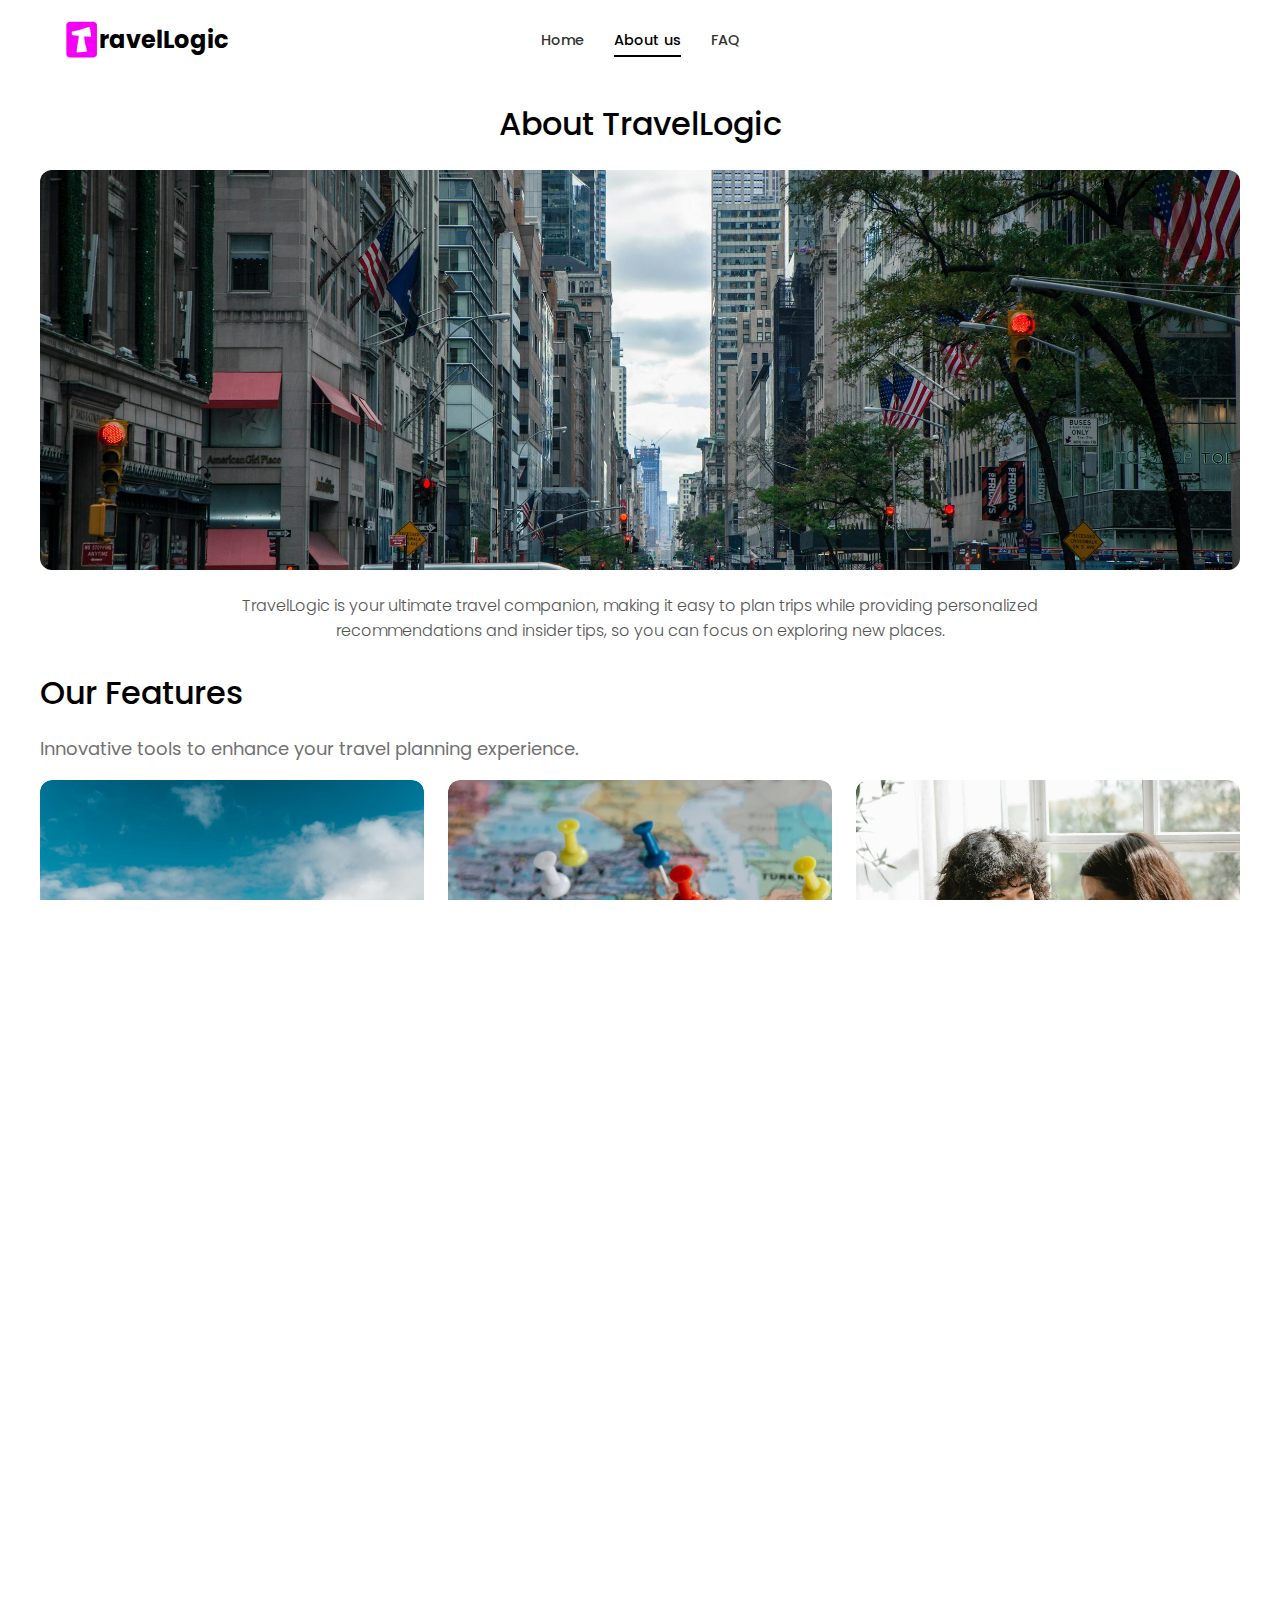
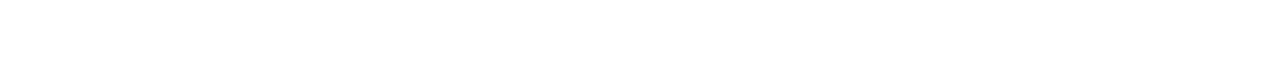
<file: AboutUs.html>
<!DOCTYPE html>
<html lang="en">
<head>
    <meta charset="UTF-8">
    <meta name="viewport" content="width=device-width, initial-scale=1.0">
    <title>About Us - TravelLogic</title>
    <link rel="stylesheet" href="https://fonts.googleapis.com/css2?family=Poppins:wght@300;400;500;600;700&display=swap">
    <link rel="stylesheet" href="https://fonts.googleapis.com/css2?family=Figtree:wght@300;400;500;600;700&display=swap">
    <link rel="stylesheet" href="https://fonts.googleapis.com/icon?family=Material+Icons">
    <link rel="stylesheet" href="css/Common.css">
    <link rel="stylesheet" href="css/AboutUs.css">
    
</head>
<body>
    <div class="wrapper">
        <header>
            <div class="logo-container">
                <img src="Logos/T.png" alt="Logo" class="logo-image">
                <div class="logo-text">ravelLogic</div>
            </div>
            <nav>
                <ul>
                    <li><a href="index.html">Home</a></li>
                    <li><a href="AboutUs.html" class="active">About us</a></li>
                    <li><a href="Faq.html">FAQ</a></li>
                </ul>
            </nav>
            <div class="hamburger" onclick="toggleMenu()">
                <div></div>
                <div></div>
                <div></div>
            </div>
        </header>
        <main>
            <section class="about">
                <h1>About TravelLogic</h1>
                <img src="assets/photos/about-us.jpeg" alt="Team Image" class="about-image">
                <p>TravelLogic is your ultimate travel companion, making it easy to plan trips while providing personalized recommendations and insider tips, so you can focus on exploring new places.
                </p>
            </section>
            
            <section class="discover-features">
                <h2>Our Features</h2>
                <p class="subtitle">Innovative tools to enhance your travel planning experience.</p>
                <div class="feature-grid">
                    <div class="feature-item">
                        <div class="feature-image-wrapper">
                            <img src="assets/photos/feature-item-planning.jpeg" alt="Planning" class="feature-image">
                        </div>
                        <div class="feature-content">
                            <h3>Effortless Planning</h3>
                            <p>Add places easily, including local hidden gems.</p>
                        </div>
                    </div>
                    <div class="feature-item">
                        <div class="feature-image-wrapper">
                            <img src="assets/photos/feature-item-routes.webp" alt="Route" class="feature-image">
                        </div>
                        <div class="feature-content">
                            <h3>Smart Route Optimization</h3>
                            <p>Optimize routes & diversify activities with our AI.</p>
                        </div>
                    </div>
                    <div class="feature-item">
                        <div class="feature-image-wrapper">
                            <img src="assets/photos/feature-item-sharing.webp" alt="Sharing" class="feature-image">
                        </div>
                        <div class="feature-content">
                            <h3>Seamless Sharing</h3>
                            <p>Share and collaborate on itineraries easily.</p>
                        </div>
                    </div>
                </div>
            </section>
            
            <section class="our-promise">
                <div class="promise-content">
                    <h2>Our Promise</h2>
                    <p>At TravelLogic, we're dedicated to making your travel planning seamless and exciting.</p>
                    <a href="mailto:yeelamisabellexiong@gmail.com,nzhong1112@gmail.com?subject=Interested%20in%20Exclusive%20Access&body=Hi%20TravelLogic%20Team,%0A%0AI%20am%20interested%20in%20gaining%20exclusive%20access%20to%20your%20app.%20Please%20let%20me%20know%20how%20I%20can%20get%20started.%0A%0ABest,%0A[Your%20Name]" class="btn-primary">Exclusive Access</a>
                </div>
                <div class="promise-image"></div>
            </section>
        </main>
        <footer>
            <p>&copy; 2024 TravelLogic. All rights reserved.</p>
        </footer>
    </div>
    <script src="js/Common.js"></script>
</body>
</html>
</file>
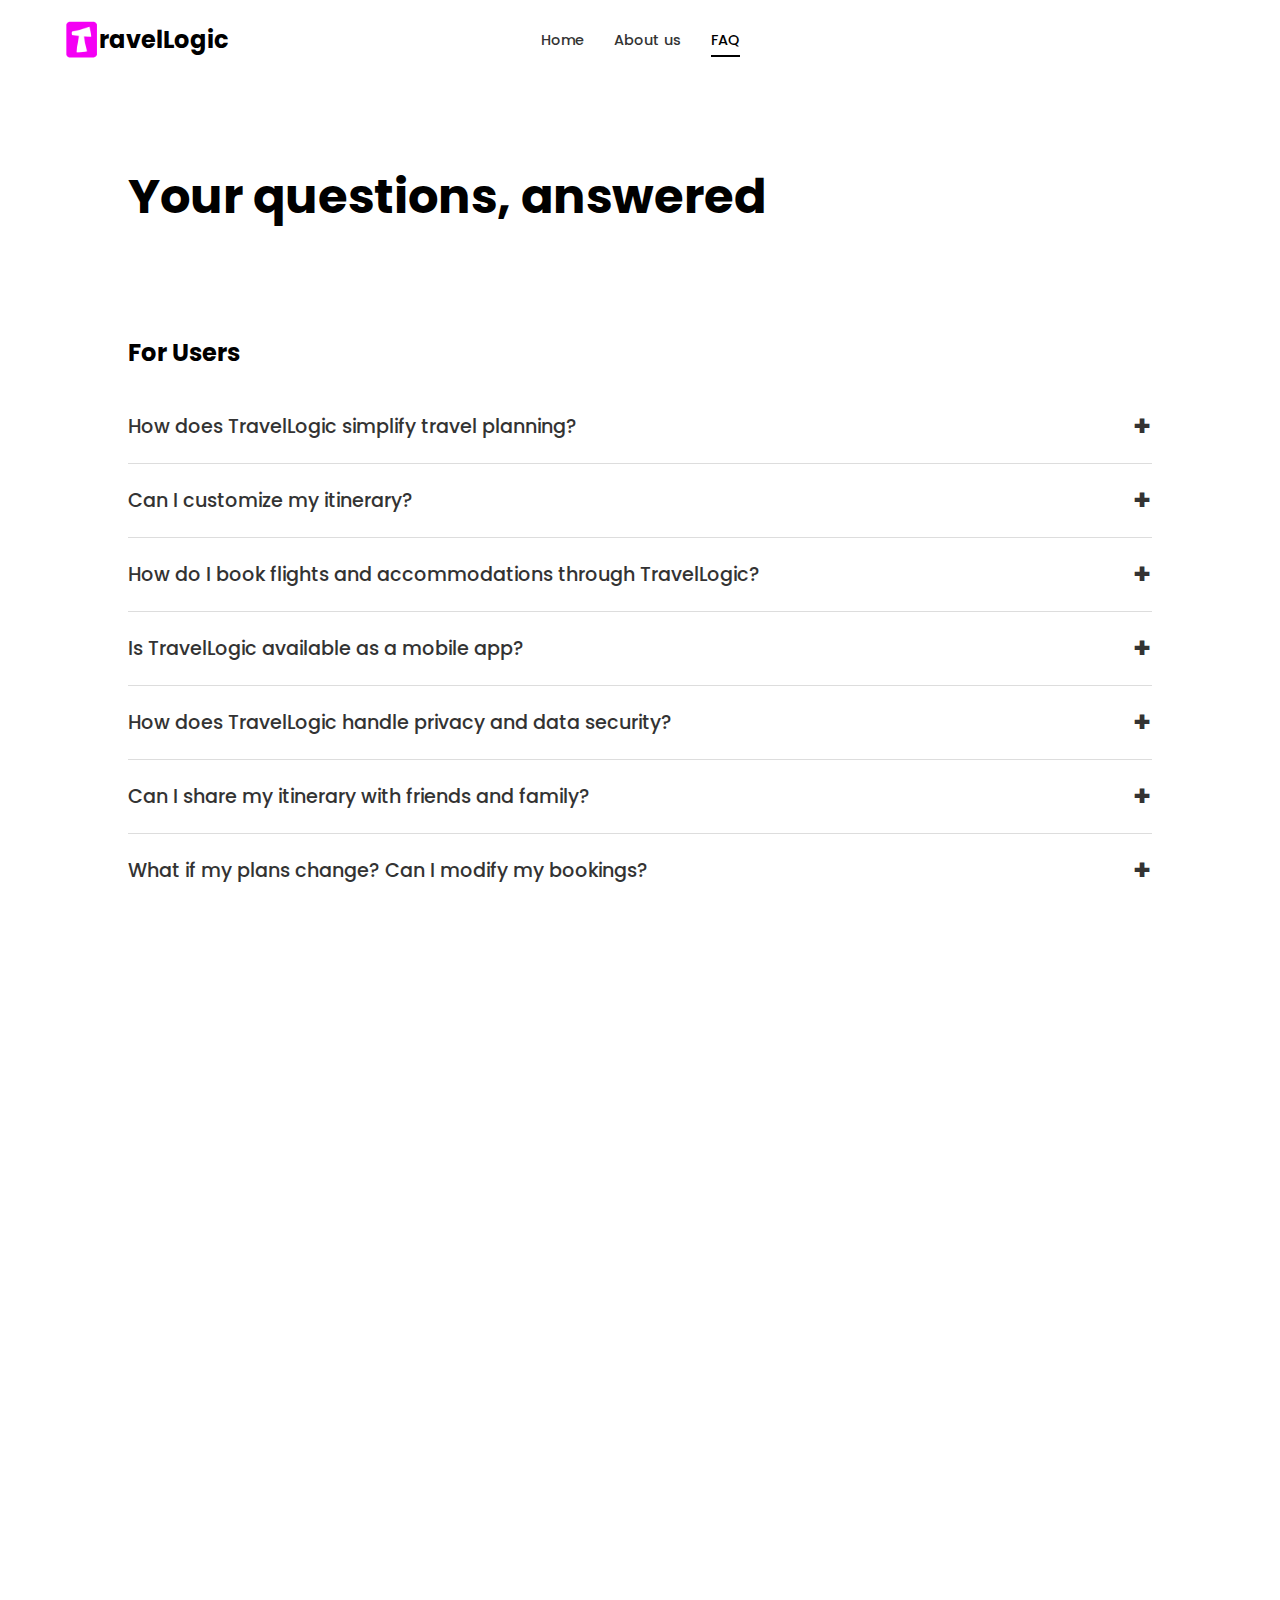
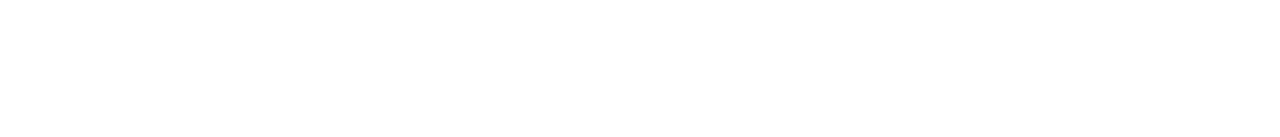
<file: Faq.html>
<!DOCTYPE html>
<html lang="en">
<head>
    <meta charset="UTF-8">
    <meta name="viewport" content="width=device-width, initial-scale=1.0">
    <title>FAQ - TravelLogic</title>
    <link rel="stylesheet" href="css/Common.css">
    <link rel="stylesheet" href="css/Faq.css">
    <link rel="stylesheet" href="https://fonts.googleapis.com/css2?family=Poppins:wght@300;400;500;600;700&display=swap">
</head>
<body>
    <div class="wrapper">
        <header>
            <div class="logo-container">
                <img src="Logos/T.png" alt="Logo" class="logo-image">
                <div class="logo-text">ravelLogic</div>
            </div>
            <nav>
                <ul>
                    <li><a href="index.html">Home</a></li>
                    <li><a href="AboutUs.html">About us</a></li>
                    <li><a href="Faq.html" class="active">FAQ</a></li>
                </ul>
            </nav>
            <div class="hamburger" onclick="toggleMenu()">
                <div></div>
                <div></div>
                <div></div>
            </div>
        </header>
        <main>
            <section class="faq-banner">
                <h1>Your questions, answered</h1>
            </section>
            <section class="faq-content">
                <h2>For Users</h2>
                <div class="faq-item">
                    <h3>How does TravelLogic simplify travel planning?</h3>
                    <p>TravelLogic offers AI-powered itinerary optimization, smart route planning, and seamless booking. We provide a comprehensive platform where you can plan your trip, book accommodations, and find local experiences all in one place.</p>
                </div>
                <div class="faq-item">
                    <h3>Can I customize my itinerary?</h3>
                    <p>Absolutely! TravelLogic allows you to add, remove, and rearrange activities in your itinerary. You can also save multiple itineraries and compare them to find the best options for your trip.</p>
                </div>
                <div class="faq-item">
                    <h3>How do I book flights and accommodations through TravelLogic?</h3>
                    <p>You can search for flights, hotels, and other accommodations directly through our platform. Our AI assists in finding the best deals based on your preferences and budget. Booking is just a few clicks away.</p>
                </div>
                <div class="faq-item">
                    <h3>Is TravelLogic available as a mobile app?</h3>
                    <p>Yes, TravelLogic is available as a mobile app for both iOS and Android. You can plan your trips, access your itineraries, and make bookings on the go.</p>
                </div>
                <div class="faq-item">
                    <h3>How does TravelLogic handle privacy and data security?</h3>
                    <p>We take your privacy and data security very seriously. All personal information is encrypted and securely stored. We do not share your data with third parties without your consent.</p>
                </div>
                <div class="faq-item">
                    <h3>Can I share my itinerary with friends and family?</h3>
                    <p>Yes, you can easily share your itinerary with friends and family through email, social media, or a direct link. They can view your plans and even collaborate with you on trip details.</p>
                </div>
                <div class="faq-item">
                    <h3>What if my plans change? Can I modify my bookings?</h3>
                    <p>TravelLogic offers flexible booking options. Depending on the provider’s policies, you can modify or cancel your bookings through our platform. Our customer support team is also available to assist you.</p>
                </div>
                <div class="faq-item">
                    <h3>What unique features does TravelLogic offer?</h3>
                    <p>TravelLogic offers unique features like personalized itineraries, AI-powered suggestions, local insider tips, and a 24/7 AI travel assistant. Our goal is to make travel planning as effortless as possible.</p>
                </div>

                <h2>For Investors</h2>
                <div class="faq-item">
                    <h3>What is the market opportunity for TravelLogic?</h3>
                    <p>The global travel and tourism industry is projected to reach $14.77 trillion by 2029. TravelLogic aims to disrupt this market by offering an all-in-one, AI-powered travel planning solution that caters to both experienced travelers and those looking for convenience.</p>
                </div>
                <div class="faq-item">
                    <h3>What sets TravelLogic apart from other travel planning apps?</h3>
                    <p>TravelLogic combines AI-driven itinerary optimization, smart route planning, and seamless booking into a user-friendly platform. We focus on personalization and convenience, making it easier for users to plan, book, and enjoy their trips.</p>
                </div>
                <div class="faq-item">
                    <h3>Who are the founders, and what is their background?</h3>
                    <p>TravelLogic was founded by Isabelle Xiong and Nolan Zhong, experienced software engineers with a passion for travel. They bring years of expertise in building innovative solutions and have worked on groundbreaking projects in the tech industry.</p>
                </div>
                <div class="faq-item">
                    <h3>What is the business model of TravelLogic?</h3>
                    <p>TravelLogic generates revenue through affiliate commissions from bookings, premium subscription plans, and targeted advertising. We offer both free and premium tiers to cater to different user needs.</p>
                </div>
                <div class="faq-item">
                    <h3>How does TravelLogic plan to scale its user base?</h3>
                    <p>We plan to scale through strategic partnerships, targeted marketing campaigns, and continuous feature enhancements. Our mobile app will play a crucial role in user acquisition and engagement.</p>
                </div>
                <div class="faq-item">
                    <h3>What are TravelLogic’s growth projections?</h3>
                    <p>TravelLogic aims to reach a user base of 1 million within the first two years, with projected annual revenue growth of 50%. We plan to expand our offerings and enter new markets to sustain growth.</p>
                </div>
                <div class="faq-item">
                    <h3>How does TravelLogic ensure data security and compliance?</h3>
                    <p>We adhere to strict data security protocols and comply with relevant regulations such as GDPR. Our platform uses advanced encryption and security measures to protect user data.</p>
                </div>
                <div class="faq-item">
                    <h3>What are the future plans for TravelLogic?</h3>
                    <p>Our future plans include expanding our AI capabilities, adding more local experiences, and exploring partnerships with other travel-related services. We also aim to enter new markets and continuously improve our platform based on user feedback.</p>
                </div>
            </section>
        </main>
        <footer>
            <p>&copy; 2024 TravelLogic. All rights reserved.</p>
        </footer>
    </div>
    <script src="js/Common.js"></script>
</body>
</html>
</file>
<file: css/Common.css>
/* General Styles */
body,
html {
    margin: 0;
    padding: 0;
    font-family: 'Poppins', sans-serif;
    overflow-x: hidden;
    background-color: #ffffff;
    height: 100%;
}

/* Logo Container */
.logo-container {
    display: flex;
    align-items: center;
    position: absolute;
    left: 5%;
}

/* Logo Image */
.logo-image {
    width: 35px;
    height: auto;
}

.logo-text {
    font-size: 1.5em;
    font-weight: bold;
    color: #000;
}

/* Wrapper around the entire content */
.wrapper {
    max-width: 100%;
    overflow: hidden;
    background-color: white;
    margin: 0 auto;
}

/* Header Styles */
header {
    display: flex;
    justify-content: center;
    align-items: center;
    padding: 17px 5%;
    background-color: white;
    position: relative;
    z-index: 100;
    height: auto;
}

/* Navigation Styles */
nav {
    display: flex;
    justify-content: center;
    padding-top: 10px;
    padding-bottom: 10px;
}

nav ul {
    list-style: none;
    display: flex;
    gap: 30px;
    margin: 0;
    padding: 0;
    align-items: center;
}

nav ul li a {
    text-decoration: none;
    color: #333;
    font-weight: 500;
    font-size: 0.9em;
    transition: color 0.3s, border-bottom 0.3s;
    padding-bottom: 5px;
    position: relative;
}

nav ul li a::after {
    content: '';
    position: absolute;
    width: 0%;
    height: 2px;
    bottom: -2px;
    left: 0;
    background-color: #000000;
    transition: width 0.3s;
}

nav ul li a:hover,
nav ul li a.active {
    color: #000;
}

nav ul li a:hover::after,
nav ul li a.active::after {
    width: 100%;
}

/* Hamburger Menu */
.hamburger {
    display: none;
    cursor: pointer;
    position: absolute;
    right: 5%;
    z-index: 200;
    /* Ensure it is above other elements */
    flex-direction: column;
    justify-content: space-between;
    /* Space between items */
    width: 24px;
    height: 18px;
    /* Reduced height for less vertical spacing */
}

.hamburger div {
    width: 24px;
    height: 2px;
    background-color: #333;
    border-radius: 1px;
    transition: all 0.3s;
}

/* Responsive Styles */
@media (max-width: 768px) {
    nav ul {
        display: none;
        flex-direction: column;
        width: 100%;
        padding: 10px 5%;
        box-sizing: border-box;
    }

    .hamburger {
        display: flex;
    }

    nav.active ul {
        display: flex;
        flex-direction: column;
        align-items: center;
        position: absolute;
        top: 60px;
        left: 0;
        right: 0;
        background-color: white;
        padding: 10px 5%;
        box-shadow: 0 2px 5px rgba(0, 0, 0, 0.1);
    }

    .hamburger.active div:nth-child(1) {
        transform: rotate(45deg);
        transform-origin: 5% 50%;
    }

    .hamburger.active div:nth-child(2) {
        opacity: 0;
    }

    .hamburger.active div:nth-child(3) {
        transform: rotate(-45deg);
        transform-origin: 5% 50%;
    }
}

/* Footer Styles */
footer {
    background-color: white;
    text-align: center;
    padding: 10px 0;
    font-size: 0.8em;
    color: #666;
}

footer p {
    margin: 0;
}
</file>
<file: css/AboutUs.css>
/* About Section */
.about {
    max-width: 1200px;
    margin: 0 auto;
    /* Uniform padding */
    text-align: center;
}

.about h1 {
    font-size: 32px;
    /* Consistent with Airbnb's main headings */
    font-weight: 500;
    /* Bold */
    color: #000;
}

.about p {
    font-size: 16px;
    font-weight: 300;
    /* Standard body text size */
    color: #555;
    /* Consistent spacing */
    max-width: 800px;
    margin-left: auto;
    margin-right: auto;
}

.about-image {
    width: 100%;
    max-width: 1200px;
    height: 400px;
    border-radius: 12px;
    /* Consistent spacing */
    object-fit: cover;
}

/* Hover effect for images */
.feature-image:hover {
    transform: scale(1.05);
    transition: transform 0.3s ease;
}

/* Our Features Section */
.discover-features {
    max-width: 1200px;
    /* Match the width of Our Promise section */
    margin: 0 auto;
    /* Center align */
    text-align: left;
    /* Center the text */
}

.discover-features h2 {
    font-size: 32px;
    font-weight: 500;
    margin-bottom: 8px;
}


.discover-features .subtitle {
    font-size: 18px;
    color: #717171;
}



.feature-grid {
    display: grid;
    grid-template-columns: repeat(3, 1fr);
    gap: 24px;
    /* Adjust the gap between items */
    max-width: 1200px;
    /* Match the max-width */
    margin: 0 auto;
    /* Center align the grid */
}

.feature-item {
    border-radius: 12px;
    overflow: hidden;
    position: relative;
    margin-bottom: 4px;
}

/* Wrapper for the image with rounded corners */
.feature-image-wrapper {
    border-radius: 12px;
    overflow: hidden;
    position: relative;
    padding-top: 100%;
    /* This ensures a 1:1 aspect ratio for the wrapper */
}

/* Image with hover effect */
.feature-image {
    position: absolute;
    top: 0;
    left: 0;
    width: 100%;
    height: 100%;
    object-fit: cover;
    transition: transform 0.3s ease-in-out;
}

/* Hover effect for the image */
.feature-image-wrapper:hover .feature-image {
    transform: scale(1.05);
    /* Enlarge the image slightly */
}

/* Feature content styling */
.feature-content {
    text-align: left;
}

.feature-content h3 {
    font-size: 18px;
    font-weight: 500;
    margin-bottom: 1px;
}

.feature-content p {
    font-size: 13px;
    color: #717171;
    margin-top: 0;
}

/* Our Promise Section */
.our-promise {
    display: flex;
    align-items: center;
    color: #fff;
    border-radius: 12px;
    overflow: hidden;
    margin-top: 32px;
    /* Reduced margin */
    max-width: 1200px;
    margin-left: auto;
    margin-right: auto;
    height: auto;
    padding: 42px 0;
    /* Reduced padding */
    position: relative;
}

.promise-content {
    flex: 1;
    padding: 32px;
    /* Reduced padding */
    z-index: 1;
    position: relative;
    color: #fff;
}

.promise-content h2 {
    font-size: 32px;
    font-weight: 500;
    margin-bottom: 12px;
    /* Reduced margin */
}

.promise-content p {
    font-size: 18px;
    margin-bottom: 20px;
    /* Reduced margin */
}

.btn-primary {
    display: inline-block;
    padding: 14px 24px;
    background-color: #fff;
    color: #000;
    text-decoration: none;
    font-size: 16px;
    font-weight: 500;
    border-radius: 8px;
}

.btn-primary:hover {
    transform: scale(1.05);
    transition: transform 0.3s ease;
}


.promise-image {
    flex: 1;
    height: 100%;
    background-image: url('../assets/photos/promise-image.webp');
    background-size: cover;
    background-position: center;
    background-repeat: no-repeat;
    position: absolute;
    top: 0;
    left: 0;
    right: 0;
    bottom: 0;
    z-index: 0;
    /* Ensure the image is behind the text */
}

@media (max-width: 768px) {
    .our-promise {
        flex-direction: column;
    }

    .promise-content {
        max-width: 100%;
        padding: 48px 24px;
    }

    .promise-image {
        width: 100%;
        aspect-ratio: 16 / 9;
    }
}


/* Footer Styles */
footer {
    background-color: white;
    text-align: center;
    padding: 20px 0;
    /* Ensure footer is fully visible */
    font-size: 0.9em;
    color: #666;
}

footer p {
    margin: 0;
}


/* Responsive adjustments */
@media (max-width: 768px) {
    .discover-features {
        padding: 32px 24px;
    }

    .feature-grid {
        grid-template-columns: 1fr;
    }

    .our-promise {
        flex-direction: column;
        padding: 48px 24px;
    }

    .promise-content {
        padding-right: 0;
        margin-bottom: 32px;
    }
}

/* Responsive Design */
@media (max-width: 768px) {
    .about h1 {
        font-size: 2.5em;
    }

    .section h2 {
        font-size: 2em;
    }

    .feature-grid {
        grid-template-columns: 1fr;
    }
}
</file>
<file: css/Faq.css>
/* Banner Styles */
.faq-banner {
    text-align: left;
    padding: 50px 10%;
    margin-bottom: 20px;
}

.faq-banner h1 {
    font-size: 3em;
    font-weight: bold;
    color: #000;
}

/* FAQ Content */
.faq-content {
    padding: 0 10%;
    margin-bottom: 50px;
}

.faq-section {
    margin-bottom: 40px;
}

.faq-section h2 {
    font-size: 1.8em;
    font-weight: bold;
    margin-bottom: 20px;
    color: #000;
}

.faq-item {
    border-bottom: 1px solid #ddd;
    padding: 15px 0;
    cursor: pointer;
}

.faq-item h3 {
    font-size: 1.2em;
    font-weight: 500;
    display: flex;
    justify-content: space-between;
    align-items: center;
    color: #333;
    margin: 0;
}

.faq-item p {
    font-size: 1em;
    color: #666;
    max-height: 0;
    overflow: hidden;
    transition: max-height 0.3s ease;
    margin: 0;
}

.faq-item.active p {
    max-height: 200px;
    /* Adjust as needed */
    padding-top: 15px;
}

.faq-item h3::after {
    content: '+';
    font-size: 1.5em;
    font-weight: bold;
    transition: transform 0.3s ease;
}

.faq-item.active h3::after {
    transform: rotate(45deg);
}

/* Responsive Design */
@media (max-width: 768px) {
    .faq-banner {
        padding: 40px 10px;
        text-align: center;
    }

    .faq-banner h1 {
        font-size: 2em;
    }

    .faq-banner p {
        font-size: 1em;
    }

    .faq-content {
        padding: 0 10px;
    }

    .faq-item h3 {
        font-size: 1.2em;
    }

    .faq-item p {
        font-size: 0.9em;
    }
}
</file>
